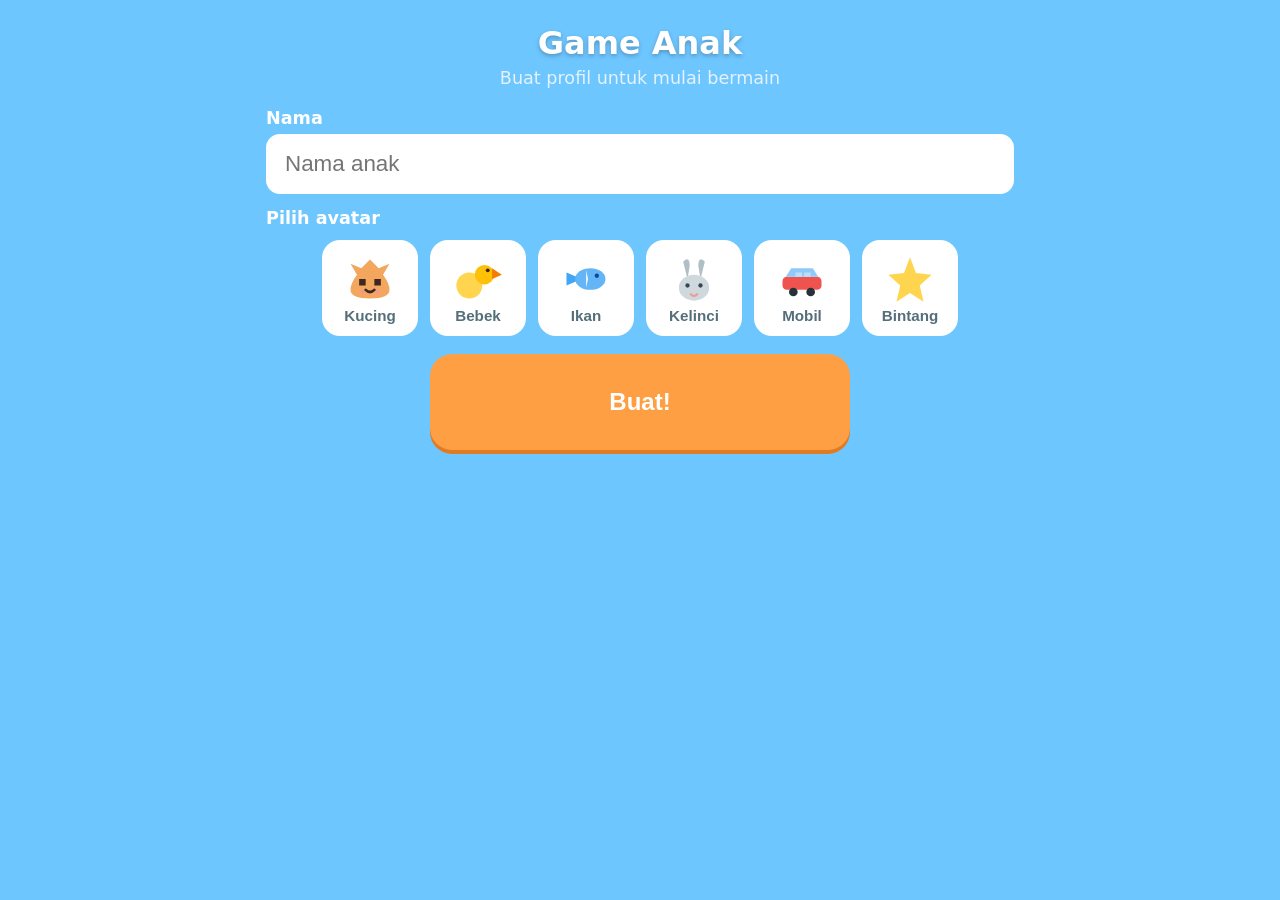
<file: index.html>
<!DOCTYPE html>
<html lang="id">
<head>
  <meta charset="UTF-8">
  <meta name="viewport" content="width=device-width, initial-scale=1">
  <title>Game Anak</title>
  <link rel="icon" href="data:,">
  <link rel="stylesheet" href="dashboard.css">
</head>
<body>

  <section id="setup-screen" class="screen">
    <h1 class="title">Game Anak</h1>
    <p class="subtitle">Buat profil untuk mulai bermain</p>
    <label class="field-label" for="name-input">Nama</label>
    <input id="name-input" type="text" placeholder="Nama anak" autocomplete="off">
    <p class="field-label">Pilih avatar</p>
    <div id="avatar-pick" class="avatar-pick"></div>
    <button id="btn-create" class="btn-big">Buat!</button>
    <button id="btn-cancel-setup" class="btn-link hidden">Kembali</button>
    <p id="setup-msg" class="setup-msg"></p>
  </section>

  <section id="main-screen" class="screen hidden">
    <header id="avatar-row" class="avatar-row"></header>
    <main id="game-grid" class="game-grid"></main>
  </section>

  <script src="shared/audio.js"></script>
  <script src="shared/avatars.js"></script>
  <script src="shared/profile.js"></script>
  <script src="shared/games-registry.js"></script>
  <script src="dashboard.js"></script>
</body>
</html>
</file>
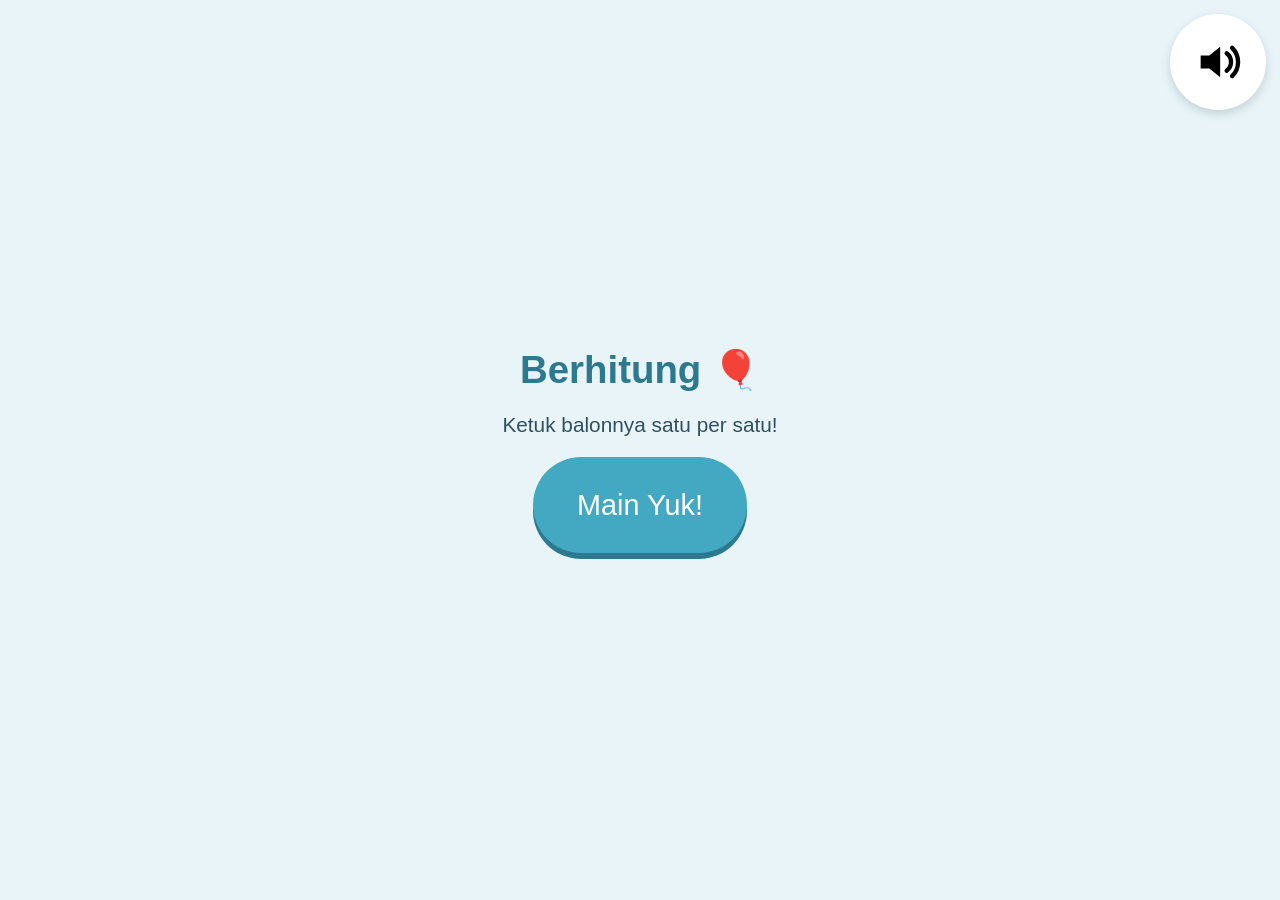
<file: games/berhitung/index.html>
<!-- index.html -->
<!DOCTYPE html>
<html lang="id">
<head>
  <meta charset="UTF-8">
  <meta name="viewport" content="width=device-width, initial-scale=1">
  <title>Berhitung 🎈</title>
  <link rel="icon" href="data:,">
  <link rel="stylesheet" href="style.css">
</head>
<body>

  <section id="menu" class="screen">
    <h1 class="title">Berhitung 🎈</h1>
    <p class="subtitle">Ketuk balonnya satu per satu!</p>
    <button id="btn-start" class="btn-big">Main Yuk!</button>
    <button id="btn-sound" class="btn-sound" aria-label="Suara"><svg viewBox="0 0 24 24" aria-hidden="true"><path d="M4 9v6h4l5 4V5L8 9H4z" fill="currentColor"/><path d="M16 8a5 5 0 0 1 0 8" stroke="currentColor" stroke-width="2" fill="none" stroke-linecap="round"/><path d="M18.5 5.5a9 9 0 0 1 0 13" stroke="currentColor" stroke-width="2" fill="none" stroke-linecap="round"/></svg></button>
  </section>

  <section id="round-screen" class="screen hidden">
    <header class="topbar">
      <span id="round-label" class="round-label">Ronde 1</span>
      <span id="counter-label" class="counter-label">0</span>
    </header>
    <main id="area" class="area"></main>
  </section>

  <div id="celebrate" class="overlay hidden">
    <div id="confetti" class="confetti"></div>
    <p id="celebrate-num" class="celebrate-num">3</p>
    <p id="celebrate-msg" class="celebrate-msg">tiga</p>
    <button id="btn-celebrate" class="btn-big">Lanjut!</button>
  </div>

  <section id="end-screen" class="screen hidden">
    <h2 id="end-title" class="end-title">Selesai!</h2>
    <div id="stars" class="stars"></div>
    <button id="btn-again" class="btn-big">Lainnya?</button>
  </section>

  <script src="../../shared/audio.js"></script>
  <script src="../../shared/profile.js"></script>
  <script src="counting.js"></script>
  <script src="game.js"></script>
</body>
</html>
</file>
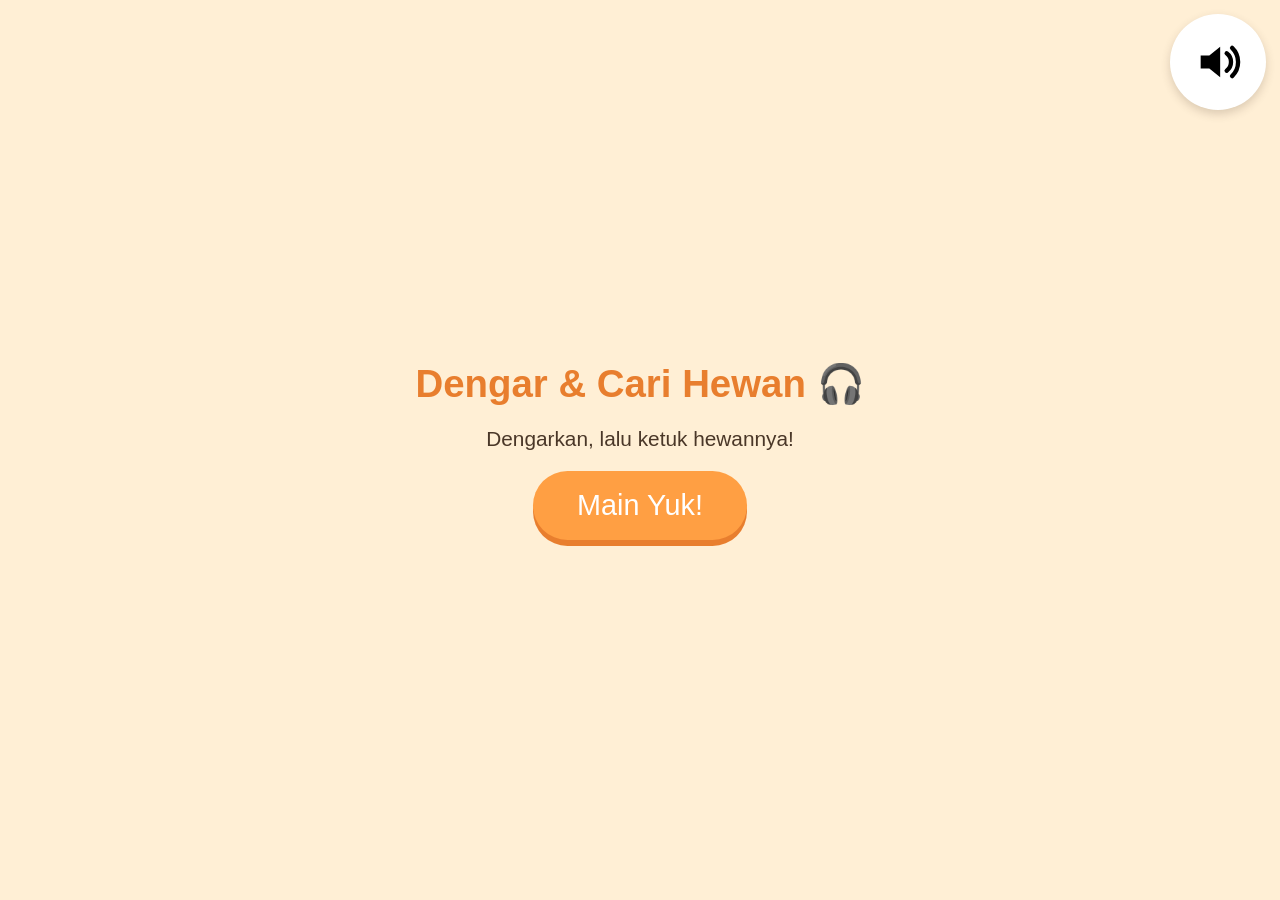
<file: games/dengar-cari-hewan/index.html>
<!DOCTYPE html>
<html lang="id">
<head>
  <meta charset="UTF-8">
  <meta name="viewport" content="width=device-width, initial-scale=1">
  <title>Dengar &amp; Cari Hewan 🎧</title>
  <link rel="icon" href="data:,">
  <link rel="stylesheet" href="style.css">
</head>
<body>
  <section id="menu" class="screen">
    <h1 class="title">Dengar &amp; Cari Hewan 🎧</h1>
    <p class="subtitle">Dengarkan, lalu ketuk hewannya!</p>
    <button id="btn-start" class="btn-big">Main Yuk!</button>
    <button id="btn-sound" class="btn-sound" aria-label="Suara">
      <svg viewBox="0 0 24 24" aria-hidden="true"><path d="M4 9v6h4l5 4V5L8 9H4z" fill="currentColor"/><path d="M16 8a5 5 0 0 1 0 8" stroke="currentColor" stroke-width="2" fill="none" stroke-linecap="round"/><path d="M18.5 5.5a9 9 0 0 1 0 13" stroke="currentColor" stroke-width="2" fill="none" stroke-linecap="round"/></svg>
    </button>
  </section>

  <section id="round-screen" class="screen hidden">
    <button id="btn-prompt" class="btn-prompt" aria-label="Ulangi suara">🔊</button>
    <main id="grid" class="grid"></main>
  </section>

  <div id="celebrate" class="overlay hidden">
    <div id="confetti" class="confetti"></div>
    <p id="celebrate-msg" class="celebrate-msg">Yeay! 🎉</p>
    <button id="btn-celebrate" class="btn-big">Lanjut!</button>
  </div>

  <section id="end-screen" class="screen hidden">
    <h2 id="end-title" class="end-title">Selesai!</h2>
    <div id="stars" class="stars"></div>
    <button id="btn-again" class="btn-big">Lainnya?</button>
  </section>

  <script src="../../shared/art.js"></script>
  <script src="dengar.js"></script>
  <script src="../../shared/audio.js"></script>
  <script src="../../shared/profile.js"></script>
  <script src="game.js"></script>
</body>
</html>
</file>
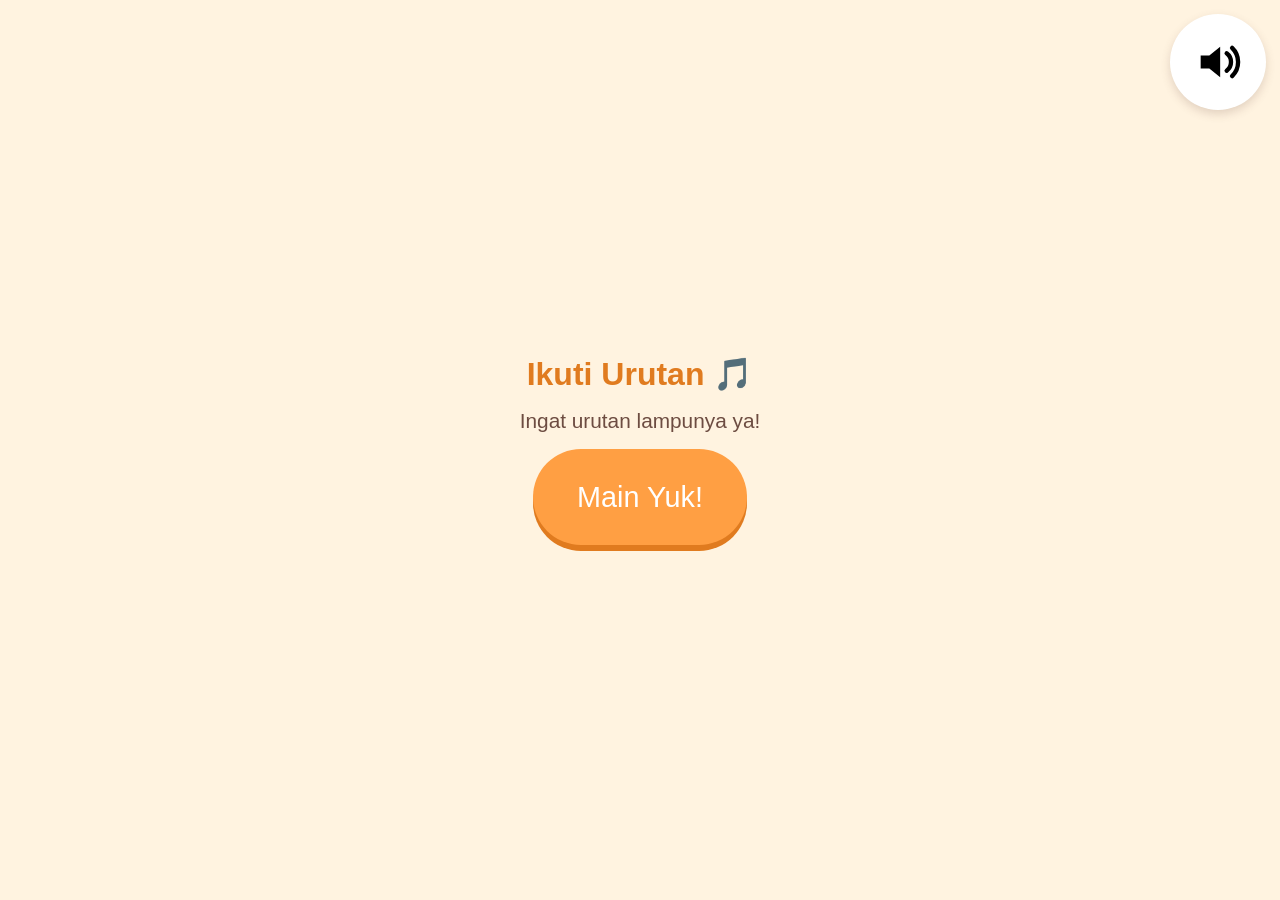
<file: games/ikuti-urutan/index.html>
<!-- index.html -->
<!DOCTYPE html>
<html lang="id">
<head>
  <meta charset="UTF-8">
  <meta name="viewport" content="width=device-width, initial-scale=1">
  <title>Ikuti Urutan 🎵</title>
  <link rel="icon" href="data:,">
  <link rel="stylesheet" href="style.css">
</head>
<body>

  <section id="menu" class="screen">
    <h1 class="title">Ikuti Urutan 🎵</h1>
    <p class="subtitle">Ingat urutan lampunya ya!</p>
    <button id="btn-start" class="btn-big">Main Yuk!</button>
    <button id="btn-sound" class="btn-sound" aria-label="Suara"><svg viewBox="0 0 24 24" aria-hidden="true"><path d="M4 9v6h4l5 4V5L8 9H4z" fill="currentColor"/><path d="M16 8a5 5 0 0 1 0 8" stroke="currentColor" stroke-width="2" fill="none" stroke-linecap="round"/><path d="M18.5 5.5a9 9 0 0 1 0 13" stroke="currentColor" stroke-width="2" fill="none" stroke-linecap="round"/></svg></button>
  </section>

  <section id="round-screen" class="screen hidden">
    <header class="topbar">
      <span id="round-label" class="round-label">Ronde 1</span>
      <span id="progress-label" class="progress-label">1/2</span>
    </header>
    <p id="status" class="status">Perhatikan lampu ya...</p>
    <main id="pads" class="pads" aria-label="Pad-pad warna"></main>
  </section>

  <div id="celebrate" class="overlay hidden">
    <div id="confetti" class="confetti"></div>
    <p id="celebrate-msg" class="celebrate-msg">Yeay! 🎉</p>
    <button id="btn-celebrate" class="btn-big">Lanjut!</button>
  </div>

  <section id="end-screen" class="screen hidden">
    <h2 id="end-title" class="end-title">Selesai!</h2>
    <div id="stars" class="stars"></div>
    <button id="btn-again" class="btn-big">Lainnya?</button>
  </section>

  <script src="../../shared/audio.js"></script>
  <script src="../../shared/profile.js"></script>
  <script src="simon.js"></script>
  <script src="game.js"></script>
</body>
</html>
</file>
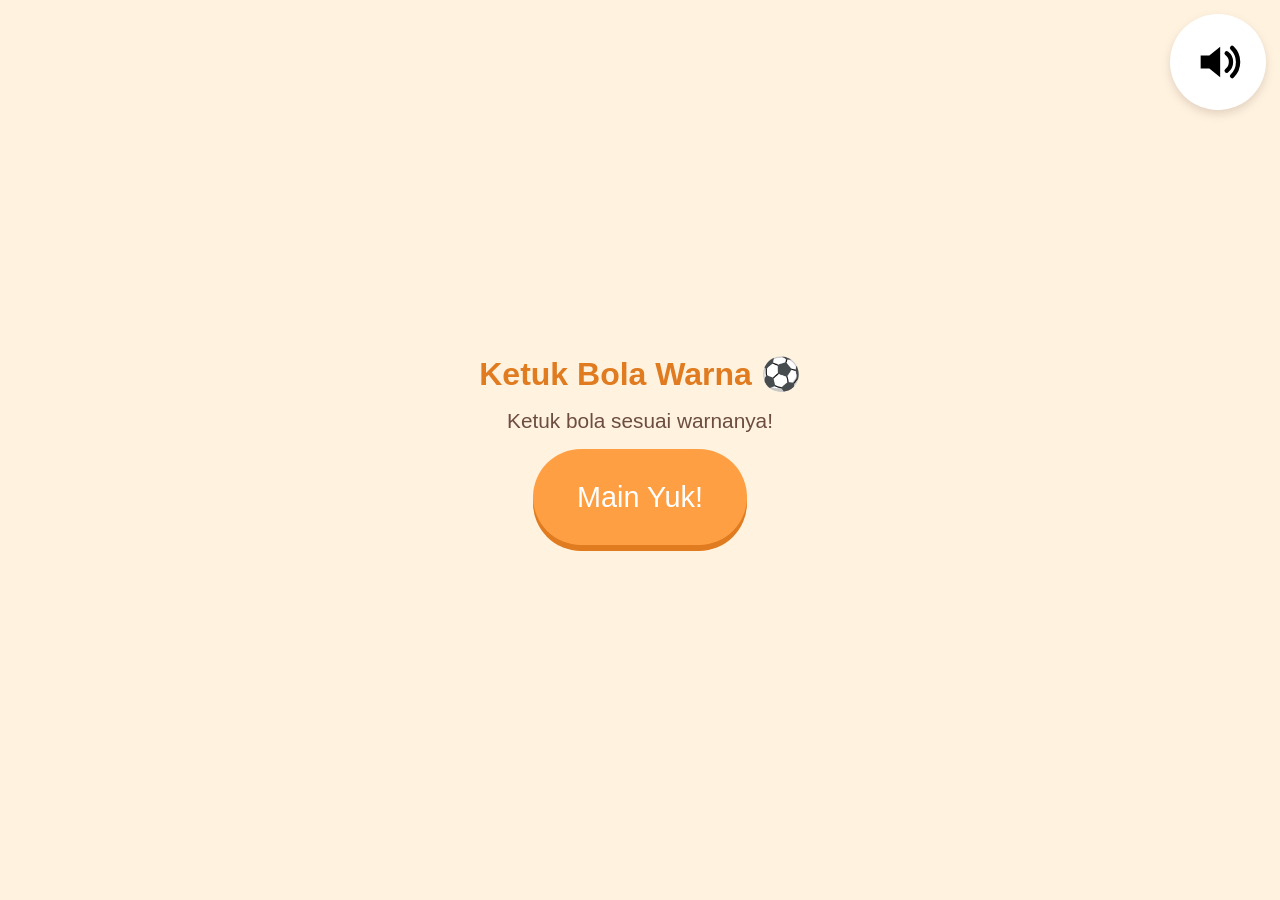
<file: games/ketuk-bola/index.html>
<!-- index.html -->
<!DOCTYPE html>
<html lang="id">
<head>
  <meta charset="UTF-8">
  <meta name="viewport" content="width=device-width, initial-scale=1">
  <title>Ketuk Bola Warna ⚽</title>
  <link rel="icon" href="data:,">
  <link rel="stylesheet" href="style.css">
</head>
<body>

  <section id="menu" class="screen">
    <h1 class="title">Ketuk Bola Warna ⚽</h1>
    <p class="subtitle">Ketuk bola sesuai warnanya!</p>
    <button id="btn-start" class="btn-big">Main Yuk!</button>
    <button id="btn-sound" class="btn-sound" aria-label="Suara"><svg viewBox="0 0 24 24" aria-hidden="true"><path d="M4 9v6h4l5 4V5L8 9H4z" fill="currentColor"/><path d="M16 8a5 5 0 0 1 0 8" stroke="currentColor" stroke-width="2" fill="none" stroke-linecap="round"/><path d="M18.5 5.5a9 9 0 0 1 0 13" stroke="currentColor" stroke-width="2" fill="none" stroke-linecap="round"/></svg></button>
  </section>

  <section id="round-screen" class="screen hidden">
    <header class="topbar">
      <span id="round-label" class="round-label">Ronde 1</span>
      <span id="progress-label" class="progress-label">1/4</span>
    </header>
    <p id="instruction" class="instruction">Ketuk bola <span id="inst-word"></span>!</p>
    <main id="board" class="board" aria-label="Bola-bola"></main>
  </section>

  <div id="celebrate" class="overlay hidden">
    <div id="confetti" class="confetti"></div>
    <p id="celebrate-msg" class="celebrate-msg">Yeay! 🎉</p>
    <button id="btn-celebrate" class="btn-big">Lanjut!</button>
  </div>

  <section id="end-screen" class="screen hidden">
    <h2 id="end-title" class="end-title">Selesai!</h2>
    <div id="stars" class="stars"></div>
    <button id="btn-again" class="btn-big">Lainnya?</button>
  </section>

  <script src="../../shared/audio.js"></script>
  <script src="../../shared/profile.js"></script>
  <script src="balls.js"></script>
  <script src="game.js"></script>
</body>
</html>
</file>
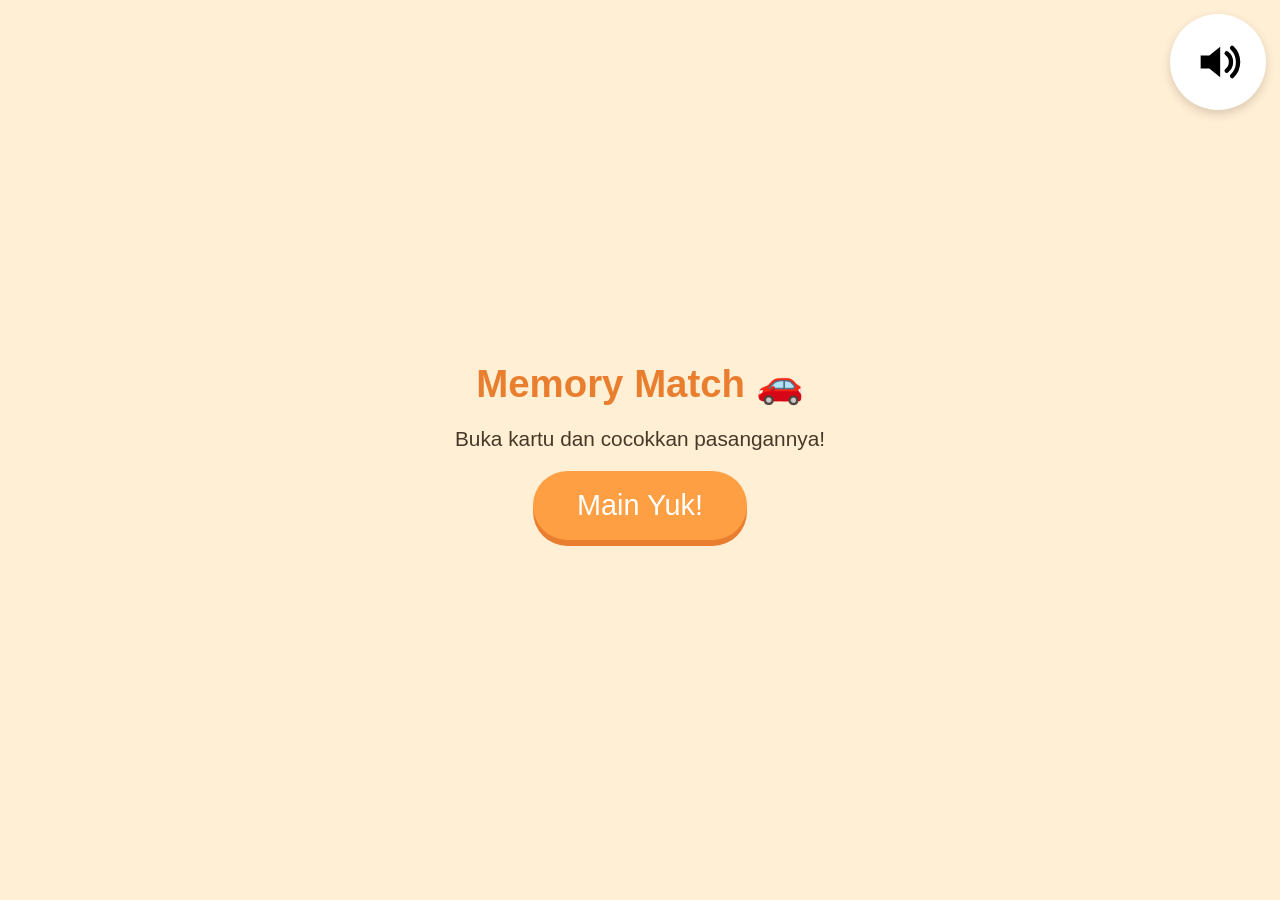
<file: games/memory-match/index.html>
<!-- index.html -->
<!DOCTYPE html>
<html lang="id">
<head>
  <meta charset="UTF-8">
  <meta name="viewport" content="width=device-width, initial-scale=1">
  <title>Memory Match 🚗</title>
  <link rel="icon" href="data:,">
  <link rel="stylesheet" href="style.css">
</head>
<body>

  <section id="menu" class="screen">
    <h1 class="title">Memory Match 🚗</h1>
    <p class="subtitle">Buka kartu dan cocokkan pasangannya!</p>
    <button id="btn-start" class="btn-big">Main Yuk!</button>
    <button id="btn-sound" class="btn-sound" aria-label="Suara"><svg viewBox="0 0 24 24" aria-hidden="true"><path d="M4 9v6h4l5 4V5L8 9H4z" fill="currentColor"/><path d="M16 8a5 5 0 0 1 0 8" stroke="currentColor" stroke-width="2" fill="none" stroke-linecap="round"/><path d="M18.5 5.5a9 9 0 0 1 0 13" stroke="currentColor" stroke-width="2" fill="none" stroke-linecap="round"/></svg></button>
  </section>

  <section id="round-screen" class="screen hidden">
    <header class="topbar">
      <span id="round-label" class="round-label">Ronde 1</span>
      <span id="pairs-label" class="pairs-label">0/2 pasang</span>
    </header>
    <main id="board" class="board cols2"></main>
  </section>

  <div id="celebrate" class="overlay hidden">
    <div id="confetti" class="confetti"></div>
    <p id="celebrate-msg" class="celebrate-msg">Yeay! 🎉</p>
    <button id="btn-celebrate" class="btn-big">Lanjut!</button>
  </div>

  <section id="end-screen" class="screen hidden">
    <h2 id="end-title" class="end-title">Selesai!</h2>
    <div id="stars" class="stars"></div>
    <button id="btn-again" class="btn-big">Lainnya?</button>
  </section>

  <script src="../../shared/art.js"></script>
  <script src="vehicles.js"></script>
  <script src="memory.js"></script>
  <script src="../../shared/audio.js"></script>
  <script src="../../shared/profile.js"></script>
  <script src="game.js"></script>
</body>
</html>
</file>
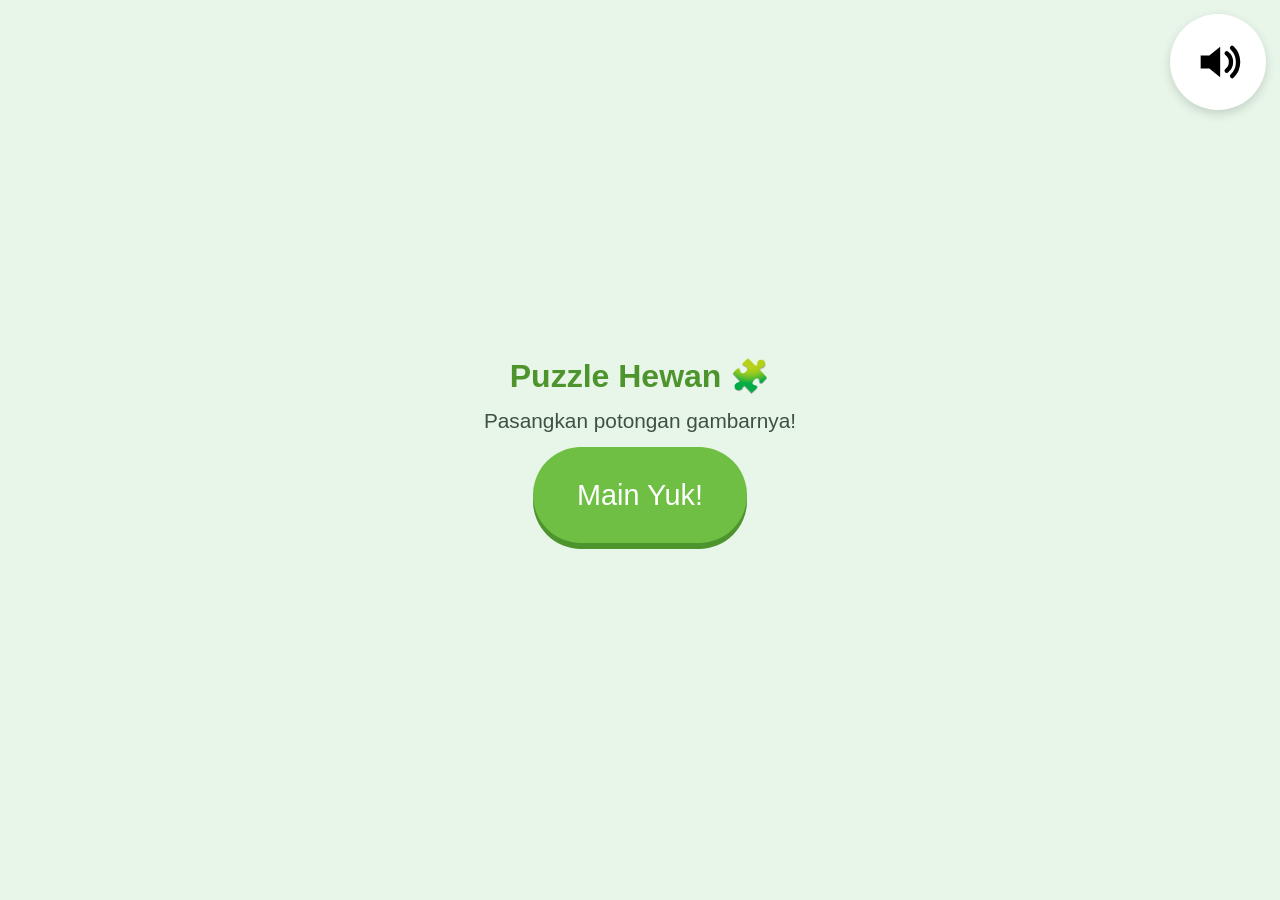
<file: games/puzzle-hewan/index.html>
<!-- index.html -->
<!DOCTYPE html>
<html lang="id">
<head>
  <meta charset="UTF-8">
  <meta name="viewport" content="width=device-width, initial-scale=1">
  <title>Puzzle Hewan 🧩</title>
  <link rel="icon" href="data:,">
  <link rel="stylesheet" href="style.css">
</head>
<body>

  <section id="menu" class="screen">
    <h1 class="title">Puzzle Hewan 🧩</h1>
    <p class="subtitle">Pasangkan potongan gambarnya!</p>
    <button id="btn-start" class="btn-big">Main Yuk!</button>
    <button id="btn-sound" class="btn-sound" aria-label="Suara"><svg viewBox="0 0 24 24" aria-hidden="true"><path d="M4 9v6h4l5 4V5L8 9H4z" fill="currentColor"/><path d="M16 8a5 5 0 0 1 0 8" stroke="currentColor" stroke-width="2" fill="none" stroke-linecap="round"/><path d="M18.5 5.5a9 9 0 0 1 0 13" stroke="currentColor" stroke-width="2" fill="none" stroke-linecap="round"/></svg></button>
  </section>

  <section id="round-screen" class="screen hidden">
    <header class="topbar">
      <span id="round-label" class="round-label">Ronde 1</span>
      <span id="progress-label" class="progress-label">1/4</span>
    </header>
    <div id="reference" class="reference" aria-hidden="true"></div>
    <main id="grid" class="grid" aria-label="Papan puzzle"></main>
    <div id="tray" class="tray">
      <p id="piece-label" class="piece-label">Potongan 1</p>
      <div id="piece-big" class="piece-big"></div>
    </div>
  </section>

  <div id="celebrate" class="overlay hidden">
    <div id="confetti" class="confetti"></div>
    <p id="celebrate-msg" class="celebrate-msg">Yeay! 🎉</p>
    <button id="btn-celebrate" class="btn-big">Lanjut!</button>
  </div>

  <section id="end-screen" class="screen hidden">
    <h2 id="end-title" class="end-title">Selesai!</h2>
    <div id="stars" class="stars"></div>
    <button id="btn-again" class="btn-big">Lainnya?</button>
  </section>

  <script src="../../shared/audio.js"></script>
  <script src="../../shared/profile.js"></script>
  <script src="../../shared/art.js"></script>
  <script src="puzzle.js"></script>
  <script src="game.js"></script>
</body>
</html>
</file>
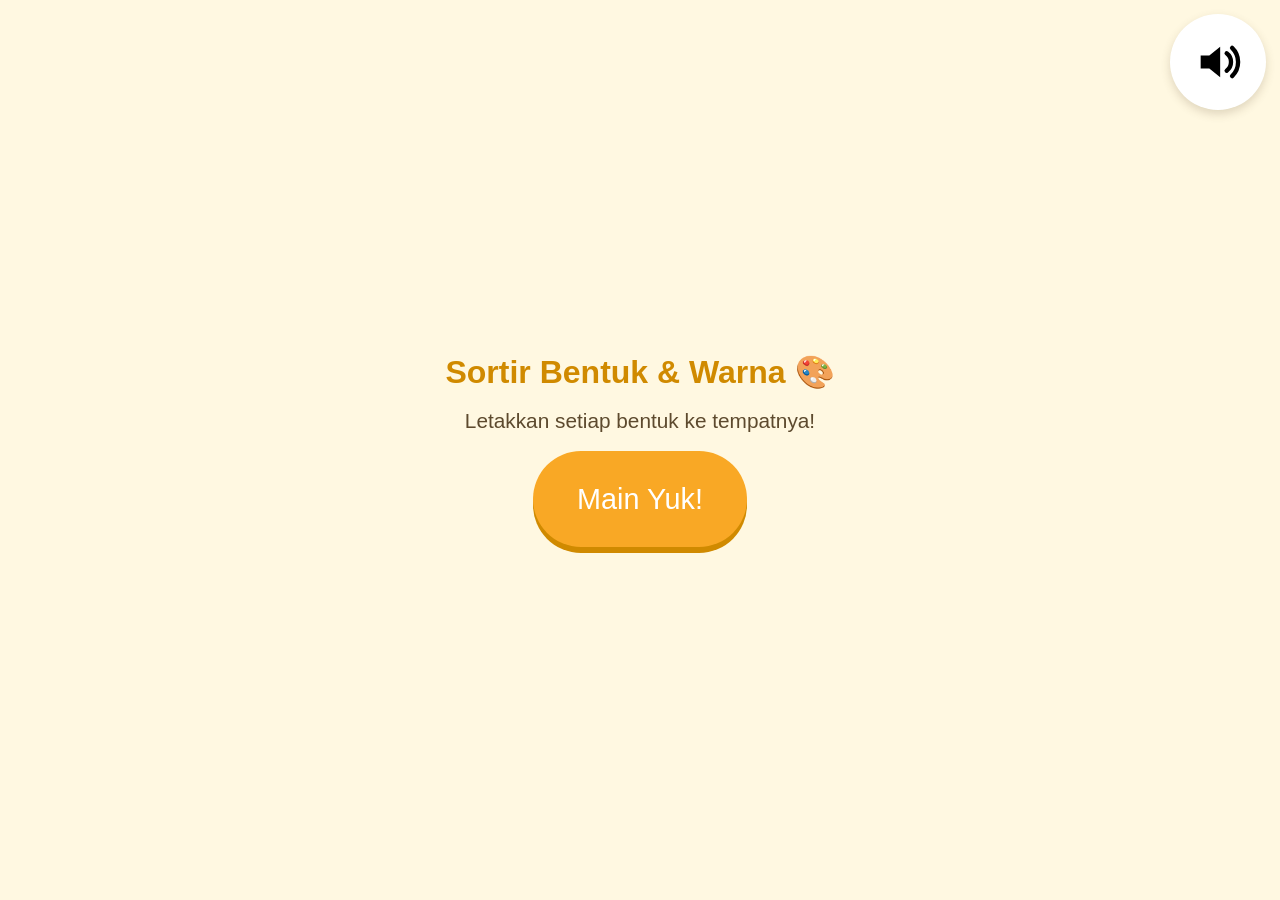
<file: games/sortir-bentuk-warna/index.html>
<!-- index.html -->
<!DOCTYPE html>
<html lang="id">
<head>
  <meta charset="UTF-8">
  <meta name="viewport" content="width=device-width, initial-scale=1">
  <title>Sortir Bentuk &amp; Warna 🎨</title>
  <link rel="icon" href="data:,">
  <link rel="stylesheet" href="style.css">
</head>
<body>

  <section id="menu" class="screen">
    <h1 class="title">Sortir Bentuk &amp; Warna 🎨</h1>
    <p class="subtitle">Letakkan setiap bentuk ke tempatnya!</p>
    <button id="btn-start" class="btn-big">Main Yuk!</button>
    <button id="btn-sound" class="btn-sound" aria-label="Suara"><svg viewBox="0 0 24 24" aria-hidden="true"><path d="M4 9v6h4l5 4V5L8 9H4z" fill="currentColor"/><path d="M16 8a5 5 0 0 1 0 8" stroke="currentColor" stroke-width="2" fill="none" stroke-linecap="round"/><path d="M18.5 5.5a9 9 0 0 1 0 13" stroke="currentColor" stroke-width="2" fill="none" stroke-linecap="round"/></svg></button>
  </section>

  <section id="round-screen" class="screen hidden">
    <header class="topbar">
      <span id="round-label" class="round-label">Ronde 1</span>
      <span id="progress-label" class="progress-label">1/4</span>
    </header>
    <main id="object" class="object"></main>
    <nav id="bins" class="bins" aria-label="Tempat sortir"></nav>
  </section>

  <div id="celebrate" class="overlay hidden">
    <div id="confetti" class="confetti"></div>
    <p id="celebrate-msg" class="celebrate-msg">Yeay! 🎉</p>
    <button id="btn-celebrate" class="btn-big">Lanjut!</button>
  </div>

  <section id="end-screen" class="screen hidden">
    <h2 id="end-title" class="end-title">Selesai!</h2>
    <div id="stars" class="stars"></div>
    <button id="btn-again" class="btn-big">Lainnya?</button>
  </section>

  <script src="../../shared/audio.js"></script>
  <script src="../../shared/profile.js"></script>
  <script src="sorting.js"></script>
  <script src="game.js"></script>
</body>
</html>
</file>
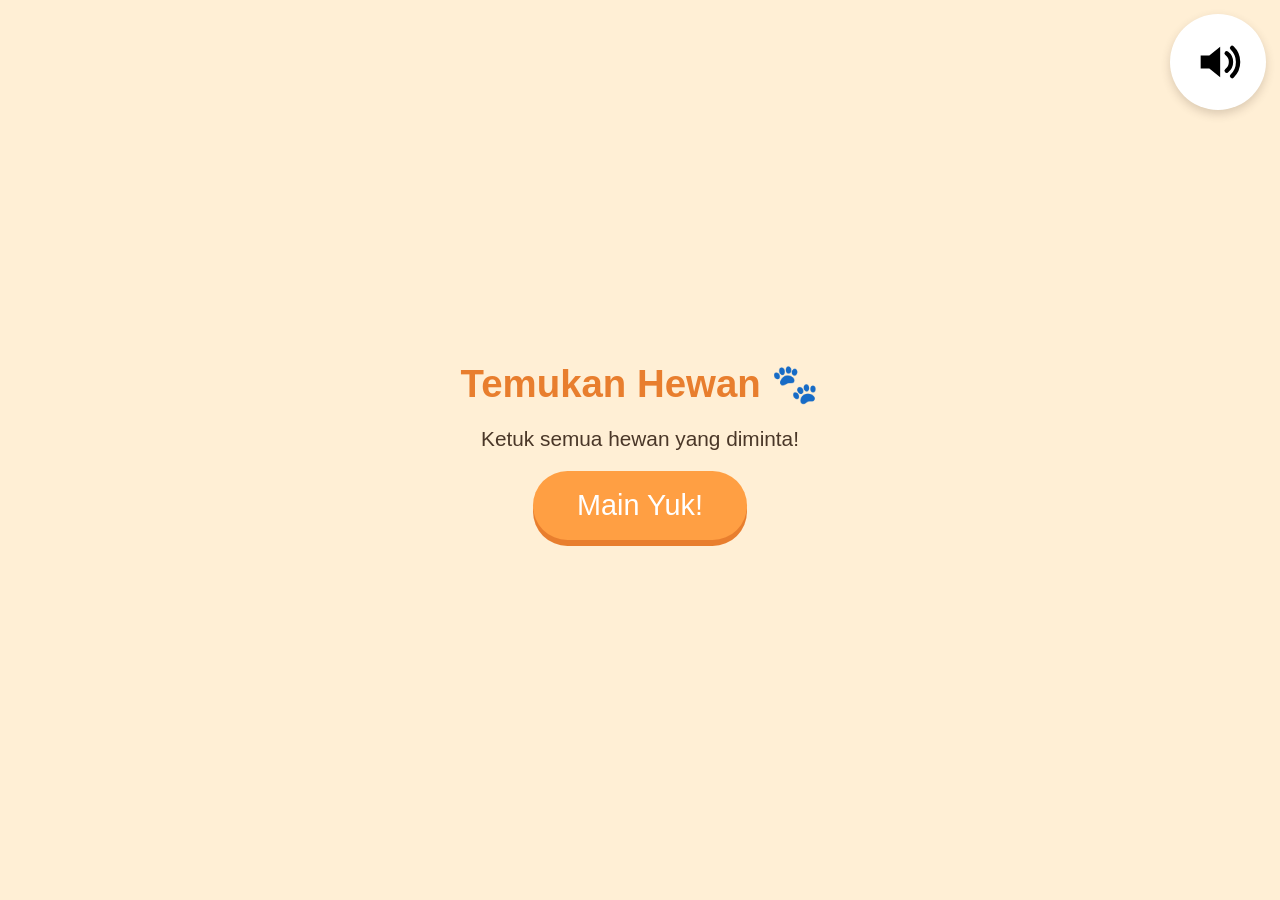
<file: games/temukan-hewan/index.html>
<!-- index.html -->
<!DOCTYPE html>
<html lang="id">
<head>
  <meta charset="UTF-8">
  <meta name="viewport" content="width=device-width, initial-scale=1">
  <title>Temukan Hewan 🐾</title>
  <link rel="icon" href="data:,">
  <link rel="stylesheet" href="style.css">
</head>
<body>

  <section id="menu" class="screen">
    <h1 class="title">Temukan Hewan 🐾</h1>
    <p class="subtitle">Ketuk semua hewan yang diminta!</p>
    <button id="btn-start" class="btn-big">Main Yuk!</button>
    <button id="btn-sound" class="btn-sound" aria-label="Suara"><svg viewBox="0 0 24 24" aria-hidden="true"><path d="M4 9v6h4l5 4V5L8 9H4z" fill="currentColor"/><path d="M16 8a5 5 0 0 1 0 8" stroke="currentColor" stroke-width="2" fill="none" stroke-linecap="round"/><path d="M18.5 5.5a9 9 0 0 1 0 13" stroke="currentColor" stroke-width="2" fill="none" stroke-linecap="round"/></svg></button>
  </section>

  <section id="round-screen" class="screen hidden">
    <header class="target-panel">
      <span id="target-svg" class="target-svg"></span>
      <span id="target-name" class="target-name"></span>
    </header>
    <main id="grid" class="grid"></main>
  </section>

  <div id="celebrate" class="overlay hidden">
    <div id="confetti" class="confetti"></div>
    <p id="celebrate-msg" class="celebrate-msg">Yeay! 🎉</p>
    <button id="btn-celebrate" class="btn-big">Lanjut!</button>
  </div>

  <section id="end-screen" class="screen hidden">
    <h2 id="end-title" class="end-title">Selesai!</h2>
    <div id="stars" class="stars"></div>
    <button id="btn-again" class="btn-big">Lainnya?</button>
  </section>

  <script src="../../shared/art.js"></script>
  <script src="animals.js"></script>
  <script src="rounds.js"></script>
  <script src="../../shared/audio.js"></script>
  <script src="../../shared/profile.js"></script>
  <script src="game.js"></script>
</body>
</html>
</file>
<file: dashboard.css>
* { box-sizing: border-box; margin: 0; padding: 0; }
body {
  font-family: system-ui, -apple-system, 'Segoe UI', sans-serif;
  background: #6EC6FF;
  min-height: 100vh;
  color: #263238;
}
.hidden { display: none !important; }
.screen { max-width: 780px; margin: 0 auto; padding: 24px 16px 40px; }
.title { font-size: 2rem; text-align: center; color: #FFF; text-shadow: 0 2px 4px rgba(0,0,0,.25); margin-bottom: 6px; }
.subtitle { text-align: center; color: #E3F2FD; font-size: 1.1rem; margin-bottom: 20px; }
.field-label { display: block; font-size: 1.1rem; color: #FFF; margin: 14px 0 6px; font-weight: 600; }
#name-input {
  width: 100%; font-size: 1.4rem; padding: 14px 16px; border-radius: 14px;
  border: 3px solid #FFF; background: #FFF; color: #263238;
}
.avatar-pick, .avatar-row { display: flex; flex-wrap: wrap; gap: 12px; justify-content: center; margin: 12px 0; }
.avatar-opt, .avatar-btn {
  width: 96px; height: 96px; border-radius: 18px; border: 4px solid transparent;
  background: #FFF; display: flex; flex-direction: column; align-items: center;
  justify-content: center; gap: 2px; cursor: pointer; padding: 6px;
}
.avatar-opt svg, .avatar-btn svg { width: 52px; height: 52px; }
.avatar-name { font-size: .95rem; font-weight: 600; color: #546E7A; }
.avatar-opt.selected { border-color: #FFC107; background: #FFF8E1; transform: scale(1.05); }
.avatar-btn.active { border-color: #FFC107; background: #FFF8E1; }
.btn-big {
  display: block; width: 100%; max-width: 420px; margin: 18px auto 0;
  font-size: 1.5rem; font-weight: 700; padding: 18px 24px; min-height: 96px;
  border: none; border-radius: 22px; background: #FF9F43; color: #FFF;
  cursor: pointer; box-shadow: 0 4px 0 #E07B22;
}
.btn-big:active { transform: translateY(2px); box-shadow: 0 2px 0 #E07B22; }
.setup-msg { text-align: center; color: #FFF; font-weight: 600; margin-top: 10px; min-height: 1.2em; }
.game-grid {
  display: grid; grid-template-columns: repeat(auto-fit, minmax(160px, 1fr));
  gap: 16px; margin-top: 20px;
}
.game-card {
  min-height: 140px; border-radius: 22px; border: none; background: #FFF;
  display: flex; flex-direction: column; align-items: center; justify-content: center;
  gap: 8px; padding: 16px; cursor: pointer; box-shadow: 0 4px 0 rgba(0,0,0,.15);
}
.game-card:active { transform: translateY(2px); }
.game-icon svg { width: 64px; height: 64px; }
.game-name { font-size: 1.15rem; font-weight: 700; color: #37474F; }
.game-stars { font-size: .95rem; color: #F9A825; font-weight: 600; }
.avatar-add { font-size: 2.2rem; color: #546E7A; background: rgba(255,255,255,.7); }
.btn-link {
  display: block; margin: 10px auto 0; background: none; border: none;
  color: #E3F2FD; font-size: 1.05rem; text-decoration: underline;
  cursor: pointer; padding: 12px 20px; min-height: 48px;
  /* aksi orang tua — target sentuh anak tetap ≥96px */
}
</file>
<file: games/berhitung/style.css>
/* style.css */
:root {
  --bg: #E8F4F8;
  --card: #FFFFFF;
  --ink: #31505F;
  --accent: #43A9C3;
  --accent-dark: #2C7A8F;
  --ok: #6FBF44;
}

* { box-sizing: border-box; margin: 0; padding: 0; }

html, body { height: 100%; }

body {
  font-family: "Comic Sans MS", "Segoe UI", sans-serif;
  background: var(--bg);
  color: var(--ink);
  user-select: none;
  -webkit-user-select: none;
  touch-action: manipulation;
}

.screen {
  min-height: 100vh;
  display: flex;
  flex-direction: column;
  align-items: center;
  justify-content: center;
  gap: 20px;
  padding: 20px;
}

.hidden { display: none !important; }

.title { font-size: 2.4rem; color: var(--accent-dark); text-align: center; }
.subtitle { font-size: 1.3rem; text-align: center; }

.btn-big {
  font-size: 1.8rem;
  font-family: inherit;
  padding: 18px 44px;
  border: none;
  border-radius: 60px;
  background: var(--accent);
  color: #fff;
  min-height: 96px;
  box-shadow: 0 6px 0 var(--accent-dark);
  cursor: pointer;
  transition: transform 0.08s ease, box-shadow 0.08s ease;
}
.btn-big:active {
  transform: translateY(5px);
  box-shadow: 0 1px 0 var(--accent-dark);
}

.btn-sound {
  position: fixed;
  top: 14px;
  right: 14px;
  width: 96px;
  height: 96px;
  border: none;
  border-radius: 50%;
  background: #fff;
  box-shadow: 0 4px 10px rgba(49, 80, 95, 0.2);
  cursor: pointer;
  display: flex;
  align-items: center;
  justify-content: center;
}
.btn-sound svg { width: 52px; height: 52px; }

/* Round screen */
.topbar {
  display: flex;
  justify-content: space-between;
  align-items: center;
  gap: 14px;
  background: #fff;
  border-radius: 24px;
  padding: 10px 22px;
  box-shadow: 0 4px 12px rgba(49, 80, 95, 0.15);
  width: 100%;
  max-width: 640px;
}
.round-label { font-size: 1.5rem; font-weight: bold; color: var(--accent-dark); }

.counter-label {
  font-size: 1.8rem;
  font-weight: bold;
  color: var(--accent-dark);
  background: var(--bg);
  border-radius: 50%;
  min-width: 56px;
  height: 56px;
  display: flex;
  align-items: center;
  justify-content: center;
}

/* Play area */
.area {
  position: relative;
  width: 100%;
  max-width: 640px;
  aspect-ratio: 1 / 1;
  max-height: 72vh;
}

.obj {
  position: absolute;
  width: var(--size);
  aspect-ratio: 1 / 1;
  border: none;
  background: none;
  padding: 0;
  cursor: pointer;
  transform: translate(-50%, -50%);
  transition: transform 0.15s ease, opacity 0.15s ease;
}
.obj svg { width: 100%; height: 100%; display: block; }
.obj:active { transform: translate(-50%, -50%) scale(0.9); }

.obj.done {
  opacity: 0.35;
  transform: translate(-50%, -50%) scale(0.78);
  cursor: default;
}

/* Celebrate overlay */
.overlay {
  position: fixed;
  inset: 0;
  background: rgba(232, 244, 248, 0.94);
  display: flex;
  flex-direction: column;
  align-items: center;
  justify-content: center;
  gap: 16px;
  z-index: 10;
  animation: pop 0.3s ease;
}
@keyframes pop {
  from { transform: scale(0.85); opacity: 0; }
  to { transform: scale(1); opacity: 1; }
}

.celebrate-num { font-size: 6rem; font-weight: bold; color: var(--accent-dark); margin: 0; }
.celebrate-msg { font-size: 2.2rem; color: var(--accent-dark); text-align: center; margin: 0; }

.confetti {
  position: absolute;
  inset: 0;
  overflow: hidden;
  pointer-events: none;
}
.confetti i {
  position: absolute;
  top: -20px;
  width: 12px;
  height: 12px;
  border-radius: 3px;
  animation: fall linear forwards;
}
@keyframes fall {
  to { transform: translateY(105vh) rotate(720deg); }
}

/* End screen */
.stars {
  display: flex;
  gap: 10px;
  font-size: 2.6rem;
  flex-wrap: wrap;
  justify-content: center;
}
.star { opacity: 0.22; filter: grayscale(1); }
.star.filled { opacity: 1; filter: none; }
.end-title { font-size: 2rem; color: var(--accent-dark); }
</file>
<file: games/dengar-cari-hewan/style.css>
/* style.css */
:root {
  --bg: #FFEFD5;
  --card: #FFFFFF;
  --ink: #4A3728;
  --accent: #FF9F43;
  --accent-dark: #E87E2E;
  --ok: #6FBF44;
  --soft: #FBE0C0;
}

* { box-sizing: border-box; margin: 0; padding: 0; }

html, body { height: 100%; }

body {
  font-family: "Comic Sans MS", "Segoe UI", sans-serif;
  background: var(--bg);
  color: var(--ink);
  user-select: none;
  -webkit-user-select: none;
  touch-action: manipulation;
}

.screen {
  min-height: 100vh;
  display: flex;
  flex-direction: column;
  align-items: center;
  justify-content: center;
  gap: 20px;
  padding: 20px;
}

.hidden { display: none !important; }

.title { font-size: 2.4rem; color: var(--accent-dark); text-align: center; }
.subtitle { font-size: 1.3rem; text-align: center; }

.btn-big {
  font-size: 1.8rem;
  font-family: inherit;
  padding: 18px 44px;
  border: none;
  border-radius: 60px;
  background: var(--accent);
  color: #fff;
  box-shadow: 0 6px 0 var(--accent-dark);
  cursor: pointer;
  transition: transform 0.08s ease, box-shadow 0.08s ease;
}
.btn-big:active {
  transform: translateY(5px);
  box-shadow: 0 1px 0 var(--accent-dark);
}

.btn-sound {
  position: fixed;
  top: 14px;
  right: 14px;
  width: 96px;
  height: 96px;
  border: none;
  border-radius: 50%;
  background: #fff;
  box-shadow: 0 4px 10px rgba(74, 55, 40, 0.2);
  cursor: pointer;
  display: flex;
  align-items: center;
  justify-content: center;
}
.btn-sound svg { width: 52px; height: 52px; }

.btn-prompt {
  font-size: 3.4rem;
  line-height: 1;
  width: 120px;
  height: 120px;
  border: none;
  border-radius: 50%;
  background: #fff;
  box-shadow: 0 6px 16px rgba(74, 55, 40, 0.25);
  cursor: pointer;
  transition: transform 0.1s ease;
}
.btn-prompt:active { transform: scale(0.92); }

.grid {
  display: grid;
  grid-template-columns: repeat(2, minmax(0, 1fr));
  gap: 16px;
  width: 100%;
  max-width: 560px;
  padding: 8px;
}

.card {
  border: none;
  font: inherit;
  color: inherit;
  background: var(--card);
  border-radius: 24px;
  padding: 14px;
  display: flex;
  align-items: center;
  justify-content: center;
  aspect-ratio: 1 / 1;
  cursor: pointer;
  box-shadow: 0 4px 10px rgba(74, 55, 40, 0.15);
  transition: transform 0.12s ease;
}
.card svg { width: 100%; height: 100%; }
.card:active { transform: scale(0.94); }
.card.correct {
  box-shadow: 0 0 0 6px var(--ok) inset;
  background: #F3FBE8;
  transform: scale(1.05);
}
.card.shake { animation: shake 0.35s ease; }
@keyframes shake {
  0%, 100% { transform: translateX(0); }
  25% { transform: translateX(-6px); }
  50% { transform: translateX(6px); }
  75% { transform: translateX(-4px); }
}

.overlay {
  position: fixed;
  inset: 0;
  background: rgba(255, 239, 213, 0.94);
  display: flex;
  flex-direction: column;
  align-items: center;
  justify-content: center;
  gap: 24px;
  z-index: 10;
  animation: pop 0.3s ease;
}
@keyframes pop {
  from { transform: scale(0.85); opacity: 0; }
  to { transform: scale(1); opacity: 1; }
}

.celebrate-msg { font-size: 2.2rem; color: var(--accent-dark); text-align: center; }

.confetti {
  position: absolute;
  inset: 0;
  overflow: hidden;
  pointer-events: none;
}
.confetti i {
  position: absolute;
  top: -20px;
  width: 12px;
  height: 12px;
  border-radius: 3px;
  animation: fall linear forwards;
}
@keyframes fall {
  to { transform: translateY(105vh) rotate(720deg); }
}

.stars {
  display: flex;
  gap: 10px;
  font-size: 2.6rem;
  flex-wrap: wrap;
  justify-content: center;
}
.star { opacity: 0.22; filter: grayscale(1); }
.star.filled { opacity: 1; filter: none; }
.end-title { font-size: 2rem; color: var(--accent-dark); }
</file>
<file: games/ikuti-urutan/style.css>
/* style.css */
:root {
  --bg: #FFF3E0;
  --card: #FFFFFF;
  --ink: #6D4C41;
  --accent: #FF9F43;
  --accent-dark: #E07B1F;
  --ok: #6FBF44;
}

* { box-sizing: border-box; margin: 0; padding: 0; }

html, body { height: 100%; }

body {
  font-family: "Comic Sans MS", "Segoe UI", sans-serif;
  background: var(--bg);
  color: var(--ink);
  user-select: none;
  -webkit-user-select: none;
  touch-action: manipulation;
}

.screen {
  min-height: 100vh;
  display: flex;
  flex-direction: column;
  align-items: center;
  justify-content: center;
  gap: 16px;
  padding: 20px;
}

.hidden { display: none !important; }

.title { font-size: 2rem; color: var(--accent-dark); text-align: center; }
.subtitle { font-size: 1.3rem; text-align: center; }

.btn-big {
  font-size: 1.8rem;
  font-family: inherit;
  padding: 18px 44px;
  border: none;
  border-radius: 60px;
  background: var(--accent);
  color: #fff;
  min-height: 96px;
  box-shadow: 0 6px 0 var(--accent-dark);
  cursor: pointer;
  transition: transform 0.08s ease, box-shadow 0.08s ease;
}
.btn-big:active {
  transform: translateY(5px);
  box-shadow: 0 1px 0 var(--accent-dark);
}

.btn-sound {
  position: fixed;
  top: 14px;
  right: 14px;
  width: 96px;
  height: 96px;
  border: none;
  border-radius: 50%;
  background: #fff;
  box-shadow: 0 4px 10px rgba(109, 76, 65, 0.2);
  cursor: pointer;
  display: flex;
  align-items: center;
  justify-content: center;
}
.btn-sound svg { width: 52px; height: 52px; }

/* Round screen */
.topbar {
  display: flex;
  justify-content: space-between;
  align-items: center;
  gap: 14px;
  background: #fff;
  border-radius: 24px;
  padding: 10px 22px;
  box-shadow: 0 4px 12px rgba(109, 76, 65, 0.15);
  width: 100%;
  max-width: 640px;
}
.round-label { font-size: 1.5rem; font-weight: bold; color: var(--accent-dark); }
.progress-label { font-size: 1.4rem; font-weight: bold; color: var(--ink); }

/* Status line */
.status {
  font-size: 1.6rem;
  font-weight: bold;
  background: #fff;
  border-radius: 24px;
  padding: 12px 28px;
  box-shadow: 0 4px 12px rgba(109, 76, 65, 0.15);
  text-align: center;
  min-height: 3.4rem;
  display: flex;
  align-items: center;
  animation: pop 0.25s ease;
}

/* Pads */
.pads {
  display: flex;
  flex-wrap: wrap;
  justify-content: center;
  align-items: center;
  gap: 16px;
  width: 100%;
  max-width: 640px;
  padding: 8px;
}
.pad {
  width: 140px;
  height: 140px;
  min-width: 140px;
  border: none;
  background: transparent;
  cursor: pointer;
  padding: 0;
  border-radius: 18px;
  transition: transform 0.12s ease, filter 0.12s ease;
}
.pad svg { width: 100%; height: 100%; display: block; }
.pad:active { transform: translateY(4px); }
.pad.lit {
  filter: brightness(1.3);
  transform: scale(1.04);
  box-shadow: 0 0 24px rgba(255, 255, 255, 0.8), 0 6px 0 rgba(0, 0, 0, 0.25);
}
.pad.shake { animation: shake 0.45s ease; }
.pad.dim { opacity: 0.6; }

@keyframes pop {
  from { transform: scale(0.7); opacity: 0; }
  to { transform: scale(1); opacity: 1; }
}
@keyframes shake {
  0%, 100% { transform: translateX(0); }
  25% { transform: translateX(-8px); }
  50% { transform: translateX(8px); }
  75% { transform: translateX(-5px); }
}

/* Celebrate overlay */
.overlay {
  position: fixed;
  inset: 0;
  background: rgba(255, 243, 224, 0.94);
  display: flex;
  flex-direction: column;
  align-items: center;
  justify-content: center;
  gap: 24px;
  z-index: 10;
  animation: pop 0.3s ease;
}
.celebrate-msg { font-size: 2.2rem; color: var(--accent-dark); text-align: center; }
.confetti {
  position: absolute;
  inset: 0;
  overflow: hidden;
  pointer-events: none;
}
.confetti i {
  position: absolute;
  top: -20px;
  width: 12px;
  height: 12px;
  border-radius: 3px;
  animation: fall linear forwards;
}
@keyframes fall {
  to { transform: translateY(105vh) rotate(720deg); }
}

/* End screen */
.stars {
  display: flex;
  gap: 10px;
  font-size: 2.6rem;
  flex-wrap: wrap;
  justify-content: center;
}
.star { opacity: 0.22; filter: grayscale(1); }
.star.filled { opacity: 1; filter: none; }
.end-title { font-size: 2rem; color: var(--accent-dark); }
</file>
<file: games/ketuk-bola/style.css>
/* style.css */
:root {
  --bg: #FFF3E0;
  --card: #FFFFFF;
  --ink: #6D4C41;
  --accent: #FF9F43;
  --accent-dark: #E07B1F;
  --ok: #6FBF44;
}

* { box-sizing: border-box; margin: 0; padding: 0; }

html, body { height: 100%; }

body {
  font-family: "Comic Sans MS", "Segoe UI", sans-serif;
  background: var(--bg);
  color: var(--ink);
  user-select: none;
  -webkit-user-select: none;
  touch-action: manipulation;
}

.screen {
  min-height: 100vh;
  display: flex;
  flex-direction: column;
  align-items: center;
  justify-content: center;
  gap: 16px;
  padding: 20px;
}

.hidden { display: none !important; }

.title { font-size: 2rem; color: var(--accent-dark); text-align: center; }
.subtitle { font-size: 1.3rem; text-align: center; }

.btn-big {
  font-size: 1.8rem;
  font-family: inherit;
  padding: 18px 44px;
  border: none;
  border-radius: 60px;
  background: var(--accent);
  color: #fff;
  min-height: 96px;
  box-shadow: 0 6px 0 var(--accent-dark);
  cursor: pointer;
  transition: transform 0.08s ease, box-shadow 0.08s ease;
}
.btn-big:active {
  transform: translateY(5px);
  box-shadow: 0 1px 0 var(--accent-dark);
}

.btn-sound {
  position: fixed;
  top: 14px;
  right: 14px;
  width: 96px;
  height: 96px;
  border: none;
  border-radius: 50%;
  background: #fff;
  box-shadow: 0 4px 10px rgba(109, 76, 65, 0.2);
  cursor: pointer;
  display: flex;
  align-items: center;
  justify-content: center;
}
.btn-sound svg { width: 52px; height: 52px; }

/* Round screen */
.topbar {
  display: flex;
  justify-content: space-between;
  align-items: center;
  gap: 14px;
  background: #fff;
  border-radius: 24px;
  padding: 10px 22px;
  box-shadow: 0 4px 12px rgba(109, 76, 65, 0.15);
  width: 100%;
  max-width: 640px;
}
.round-label { font-size: 1.5rem; font-weight: bold; color: var(--accent-dark); }
.progress-label { font-size: 1.4rem; font-weight: bold; color: var(--ink); }

/* Instruction banner */
.instruction {
  font-size: 1.9rem;
  font-weight: bold;
  background: #fff;
  border-radius: 24px;
  padding: 12px 28px;
  box-shadow: 0 4px 12px rgba(109, 76, 65, 0.15);
  text-align: center;
  animation: pop 0.25s ease;
}
#inst-word { text-transform: capitalize; }

/* Board */
.board {
  display: flex;
  flex-wrap: wrap;
  justify-content: center;
  align-items: center;
  gap: 12px;
  width: 100%;
  max-width: 640px;
  padding: 8px;
}
.ball {
  width: 96px;
  height: 96px;
  min-width: 96px;
  border: none;
  background: transparent;
  cursor: pointer;
  padding: 0;
  transition: transform 0.22s ease, opacity 0.22s ease;
}
.ball svg { width: 100%; height: 100%; display: block; }
.ball:active { transform: scale(0.92); }
.ball.popped {
  transform: scale(0.05);
  opacity: 0;
  pointer-events: none;
}
.ball.shake { animation: shake 0.45s ease; }

@keyframes pop {
  from { transform: scale(0.7); opacity: 0; }
  to { transform: scale(1); opacity: 1; }
}
@keyframes shake {
  0%, 100% { transform: translateX(0); }
  25% { transform: translateX(-8px); }
  50% { transform: translateX(8px); }
  75% { transform: translateX(-5px); }
}

/* Celebrate overlay */
.overlay {
  position: fixed;
  inset: 0;
  background: rgba(255, 243, 224, 0.94);
  display: flex;
  flex-direction: column;
  align-items: center;
  justify-content: center;
  gap: 24px;
  z-index: 10;
  animation: pop 0.3s ease;
}
.celebrate-msg { font-size: 2.2rem; color: var(--accent-dark); text-align: center; }
.confetti {
  position: absolute;
  inset: 0;
  overflow: hidden;
  pointer-events: none;
}
.confetti i {
  position: absolute;
  top: -20px;
  width: 12px;
  height: 12px;
  border-radius: 3px;
  animation: fall linear forwards;
}
@keyframes fall {
  to { transform: translateY(105vh) rotate(720deg); }
}

/* End screen */
.stars {
  display: flex;
  gap: 10px;
  font-size: 2.6rem;
  flex-wrap: wrap;
  justify-content: center;
}
.star { opacity: 0.22; filter: grayscale(1); }
.star.filled { opacity: 1; filter: none; }
.end-title { font-size: 2rem; color: var(--accent-dark); }
</file>
<file: games/memory-match/style.css>
/* style.css */
:root {
  --bg: #FFEFD5;
  --card: #FFFFFF;
  --ink: #4A3728;
  --accent: #FF9F43;
  --accent-dark: #E87E2E;
  --ok: #6FBF44;
}

* { box-sizing: border-box; margin: 0; padding: 0; }

html, body { height: 100%; }

body {
  font-family: "Comic Sans MS", "Segoe UI", sans-serif;
  background: var(--bg);
  color: var(--ink);
  user-select: none;
  -webkit-user-select: none;
  touch-action: manipulation;
}

.screen {
  min-height: 100vh;
  display: flex;
  flex-direction: column;
  align-items: center;
  justify-content: center;
  gap: 20px;
  padding: 20px;
}

.hidden { display: none !important; }

.title { font-size: 2.4rem; color: var(--accent-dark); text-align: center; }
.subtitle { font-size: 1.3rem; text-align: center; }

.btn-big {
  font-size: 1.8rem;
  font-family: inherit;
  padding: 18px 44px;
  border: none;
  border-radius: 60px;
  background: var(--accent);
  color: #fff;
  box-shadow: 0 6px 0 var(--accent-dark);
  cursor: pointer;
  transition: transform 0.08s ease, box-shadow 0.08s ease;
}
.btn-big:active {
  transform: translateY(5px);
  box-shadow: 0 1px 0 var(--accent-dark);
}

.btn-sound {
  position: fixed;
  top: 14px;
  right: 14px;
  width: 96px;
  height: 96px;
  border: none;
  border-radius: 50%;
  background: #fff;
  box-shadow: 0 4px 10px rgba(74, 55, 40, 0.2);
  cursor: pointer;
  display: flex;
  align-items: center;
  justify-content: center;
}
.btn-sound svg { width: 52px; height: 52px; }

/* Round screen */
.topbar {
  display: flex;
  justify-content: space-between;
  align-items: center;
  gap: 14px;
  background: #fff;
  border-radius: 24px;
  padding: 10px 22px;
  box-shadow: 0 4px 12px rgba(74, 55, 40, 0.15);
  width: 100%;
  max-width: 640px;
}
.round-label, .pairs-label { font-size: 1.5rem; font-weight: bold; color: var(--accent-dark); }

.board {
  display: grid;
  gap: 12px;
  width: 100%;
  max-width: 640px;
  padding: 8px;
}
.board.cols2 { grid-template-columns: repeat(2, minmax(96px, 1fr)); }
.board.cols3 { grid-template-columns: repeat(3, minmax(96px, 1fr)); }
.board.cols4 { grid-template-columns: repeat(4, minmax(96px, 1fr)); }
.board.cols5 { grid-template-columns: repeat(5, minmax(96px, 1fr)); }

.card {
  background: var(--card);
  border: none;
  border-radius: 20px;
  padding: 8px;
  display: flex;
  align-items: center;
  justify-content: center;
  aspect-ratio: 1 / 1;
  min-height: 96px;
  cursor: pointer;
  box-shadow: 0 4px 10px rgba(74, 55, 40, 0.15);
  transition: transform 0.1s ease;
}
.card svg { width: 100%; height: 100%; }
.card:active { transform: scale(0.94); }

.card.open { background: #FFF8E1; }

.card.done {
  box-shadow: 0 0 0 4px var(--ok) inset;
  background: #F3FBE8;
  opacity: 0.85;
}

/* Celebrate overlay */
.overlay {
  position: fixed;
  inset: 0;
  background: rgba(255, 239, 213, 0.94);
  display: flex;
  flex-direction: column;
  align-items: center;
  justify-content: center;
  gap: 24px;
  z-index: 10;
  animation: pop 0.3s ease;
}
@keyframes pop {
  from { transform: scale(0.85); opacity: 0; }
  to { transform: scale(1); opacity: 1; }
}

.celebrate-msg { font-size: 2.2rem; color: var(--accent-dark); text-align: center; }

.confetti {
  position: absolute;
  inset: 0;
  overflow: hidden;
  pointer-events: none;
}
.confetti i {
  position: absolute;
  top: -20px;
  width: 12px;
  height: 12px;
  border-radius: 3px;
  animation: fall linear forwards;
}
@keyframes fall {
  to { transform: translateY(105vh) rotate(720deg); }
}

/* End screen */
.stars {
  display: flex;
  gap: 10px;
  font-size: 2.6rem;
  flex-wrap: wrap;
  justify-content: center;
}
.star { opacity: 0.22; filter: grayscale(1); }
.star.filled { opacity: 1; filter: none; }
.end-title { font-size: 2rem; color: var(--accent-dark); }
</file>
<file: games/puzzle-hewan/style.css>
/* style.css */
:root {
  --bg: #E8F5E9;
  --card: #FFFFFF;
  --ink: #3E5240;
  --accent: #6FBF44;
  --accent-dark: #4E942C;
  --ok: #5AA9E6;
}

* { box-sizing: border-box; margin: 0; padding: 0; }

html, body { height: 100%; }

body {
  font-family: "Comic Sans MS", "Segoe UI", sans-serif;
  background: var(--bg);
  color: var(--ink);
  user-select: none;
  -webkit-user-select: none;
  touch-action: manipulation;
}

.screen {
  min-height: 100vh;
  display: flex;
  flex-direction: column;
  align-items: center;
  justify-content: center;
  gap: 14px;
  padding: 20px;
}

.hidden { display: none !important; }

.title { font-size: 2rem; color: var(--accent-dark); text-align: center; }
.subtitle { font-size: 1.3rem; text-align: center; }

.btn-big {
  font-size: 1.8rem;
  font-family: inherit;
  padding: 18px 44px;
  border: none;
  border-radius: 60px;
  background: var(--accent);
  color: #fff;
  min-height: 96px;
  box-shadow: 0 6px 0 var(--accent-dark);
  cursor: pointer;
  transition: transform 0.08s ease, box-shadow 0.08s ease;
}
.btn-big:active {
  transform: translateY(5px);
  box-shadow: 0 1px 0 var(--accent-dark);
}

.btn-sound {
  position: fixed;
  top: 14px;
  right: 14px;
  width: 96px;
  height: 96px;
  border: none;
  border-radius: 50%;
  background: #fff;
  box-shadow: 0 4px 10px rgba(62, 82, 64, 0.2);
  cursor: pointer;
  display: flex;
  align-items: center;
  justify-content: center;
}
.btn-sound svg { width: 52px; height: 52px; }

/* Round screen */
.topbar {
  display: flex;
  justify-content: space-between;
  align-items: center;
  gap: 14px;
  background: #fff;
  border-radius: 24px;
  padding: 10px 22px;
  box-shadow: 0 4px 12px rgba(62, 82, 64, 0.15);
  width: 100%;
  max-width: 640px;
}
.round-label { font-size: 1.5rem; font-weight: bold; color: var(--accent-dark); }
.progress-label { font-size: 1.4rem; font-weight: bold; color: var(--ink); }

/* Reference image */
.reference {
  width: 120px;
  height: 120px;
  border-radius: 18px;
  background: #fff;
  box-shadow: 0 4px 10px rgba(62, 82, 64, 0.15);
  overflow: hidden;
}
.reference svg { width: 100%; height: 100%; display: block; }

/* Grid slots */
.grid {
  display: grid;
  gap: 8px;
  width: min(88vw, 430px);
}
.slot {
  position: relative;
  aspect-ratio: 1 / 1;
  min-width: 0;
  border: none;
  border-radius: 18px;
  background: #fff;
  box-shadow: 0 3px 8px rgba(62, 82, 64, 0.15);
  cursor: pointer;
  display: flex;
  align-items: center;
  justify-content: center;
  overflow: hidden;
  transition: transform 0.12s ease;
}
.slot svg { width: 100%; height: 100%; display: block; opacity: 0.14; }
.slot:active { transform: scale(0.94); }
.slot .slot-num {
  position: absolute;
  right: 6px;
  bottom: 4px;
  font-size: 1.2rem;
  font-weight: bold;
  color: rgba(62, 82, 64, 0.55);
}
.slot.filled { pointer-events: none; box-shadow: 0 4px 10px rgba(62, 82, 64, 0.2); animation: snap 0.25s ease; }
.slot.filled svg { opacity: 1; }
.slot.filled .slot-num { display: none; }
.slot.shake { animation: shake 0.45s ease; }
@keyframes shake {
  0%, 100% { transform: translateX(0); }
  25% { transform: translateX(-8px); }
  50% { transform: translateX(8px); }
  75% { transform: translateX(-5px); }
}
@keyframes snap {
  from { transform: scale(0.7); }
  to { transform: scale(1); }
}

/* Tray */
.tray {
  display: flex;
  flex-direction: column;
  align-items: center;
  gap: 6px;
  background: #fff;
  border-radius: 24px;
  padding: 10px 18px;
  box-shadow: 0 4px 12px rgba(62, 82, 64, 0.15);
}
.piece-label { font-size: 1.3rem; font-weight: bold; color: var(--accent-dark); }
.piece-big {
  width: min(34vw, 150px);
  animation: pop 0.25s ease;
}
.piece-big svg { width: 100%; height: 100%; display: block; }
@keyframes pop {
  from { transform: scale(0.7); opacity: 0; }
  to { transform: scale(1); opacity: 1; }
}

/* Celebrate overlay */
.overlay {
  position: fixed;
  inset: 0;
  background: rgba(232, 245, 233, 0.94);
  display: flex;
  flex-direction: column;
  align-items: center;
  justify-content: center;
  gap: 24px;
  z-index: 10;
  animation: pop 0.3s ease;
}
.celebrate-msg { font-size: 2.2rem; color: var(--accent-dark); text-align: center; }
.confetti {
  position: absolute;
  inset: 0;
  overflow: hidden;
  pointer-events: none;
}
.confetti i {
  position: absolute;
  top: -20px;
  width: 12px;
  height: 12px;
  border-radius: 3px;
  animation: fall linear forwards;
}
@keyframes fall {
  to { transform: translateY(105vh) rotate(720deg); }
}

/* End screen */
.stars {
  display: flex;
  gap: 10px;
  font-size: 2.6rem;
  flex-wrap: wrap;
  justify-content: center;
}
.star { opacity: 0.22; filter: grayscale(1); }
.star.filled { opacity: 1; filter: none; }
.end-title { font-size: 2rem; color: var(--accent-dark); }
</file>
<file: games/sortir-bentuk-warna/style.css>
/* style.css */
:root {
  --bg: #FFF8E1;
  --card: #FFFFFF;
  --ink: #5D4A2E;
  --accent: #F9A825;
  --accent-dark: #D08A00;
  --ok: #6FBF44;
}

* { box-sizing: border-box; margin: 0; padding: 0; }

html, body { height: 100%; }

body {
  font-family: "Comic Sans MS", "Segoe UI", sans-serif;
  background: var(--bg);
  color: var(--ink);
  user-select: none;
  -webkit-user-select: none;
  touch-action: manipulation;
}

.screen {
  min-height: 100vh;
  display: flex;
  flex-direction: column;
  align-items: center;
  justify-content: center;
  gap: 18px;
  padding: 20px;
}

.hidden { display: none !important; }

.title { font-size: 2rem; color: var(--accent-dark); text-align: center; }
.subtitle { font-size: 1.3rem; text-align: center; }

.btn-big {
  font-size: 1.8rem;
  font-family: inherit;
  padding: 18px 44px;
  border: none;
  border-radius: 60px;
  background: var(--accent);
  color: #fff;
  min-height: 96px;
  box-shadow: 0 6px 0 var(--accent-dark);
  cursor: pointer;
  transition: transform 0.08s ease, box-shadow 0.08s ease;
}
.btn-big:active {
  transform: translateY(5px);
  box-shadow: 0 1px 0 var(--accent-dark);
}

.btn-sound {
  position: fixed;
  top: 14px;
  right: 14px;
  width: 96px;
  height: 96px;
  border: none;
  border-radius: 50%;
  background: #fff;
  box-shadow: 0 4px 10px rgba(93, 74, 46, 0.2);
  cursor: pointer;
  display: flex;
  align-items: center;
  justify-content: center;
}
.btn-sound svg { width: 52px; height: 52px; }

/* Round screen */
.topbar {
  display: flex;
  justify-content: space-between;
  align-items: center;
  gap: 14px;
  background: #fff;
  border-radius: 24px;
  padding: 10px 22px;
  box-shadow: 0 4px 12px rgba(93, 74, 46, 0.15);
  width: 100%;
  max-width: 640px;
}
.round-label { font-size: 1.5rem; font-weight: bold; color: var(--accent-dark); }
.progress-label { font-size: 1.4rem; font-weight: bold; color: var(--ink); }

/* Object */
.object {
  width: min(52%, 240px);
  aspect-ratio: 1 / 1;
  display: flex;
  align-items: center;
  justify-content: center;
  animation: pop 0.25s ease;
  transition: transform 0.22s ease, opacity 0.22s ease;
}
.object svg { width: 100%; height: 100%; }
.object.done {
  transform: scale(0.1);
  opacity: 0;
}
.object.shake { animation: shake 0.45s ease; }

@keyframes pop {
  from { transform: scale(0.7); opacity: 0; }
  to { transform: scale(1); opacity: 1; }
}
@keyframes shake {
  0%, 100% { transform: translateX(0); }
  25% { transform: translateX(-10px); }
  50% { transform: translateX(10px); }
  75% { transform: translateX(-6px); }
}

/* Bins */
.bins {
  display: flex;
  flex-wrap: wrap;
  justify-content: center;
  gap: 16px;
  width: 100%;
  max-width: 640px;
}
.bin {
  width: 140px;
  height: 140px;
  min-width: 96px;
  border: none;
  border-radius: 28px;
  background: #fff;
  box-shadow: 0 4px 10px rgba(93, 74, 46, 0.18);
  cursor: pointer;
  display: flex;
  align-items: center;
  justify-content: center;
  transition: transform 0.1s ease, box-shadow 0.1s ease;
}
.bin svg { width: 76%; height: 76%; }
.bin:active { transform: scale(0.92); }
.bin.pulse {
  animation: binPulse 0.35s ease;
  box-shadow: 0 0 0 6px var(--ok) inset;
}
@keyframes binPulse {
  0%, 100% { transform: scale(1); }
  50% { transform: scale(1.12); }
}

/* Celebrate overlay */
.overlay {
  position: fixed;
  inset: 0;
  background: rgba(255, 248, 225, 0.94);
  display: flex;
  flex-direction: column;
  align-items: center;
  justify-content: center;
  gap: 24px;
  z-index: 10;
  animation: pop 0.3s ease;
}

.celebrate-msg { font-size: 2.2rem; color: var(--accent-dark); text-align: center; }

.confetti {
  position: absolute;
  inset: 0;
  overflow: hidden;
  pointer-events: none;
}
.confetti i {
  position: absolute;
  top: -20px;
  width: 12px;
  height: 12px;
  border-radius: 3px;
  animation: fall linear forwards;
}
@keyframes fall {
  to { transform: translateY(105vh) rotate(720deg); }
}

/* End screen */
.stars {
  display: flex;
  gap: 10px;
  font-size: 2.6rem;
  flex-wrap: wrap;
  justify-content: center;
}
.star { opacity: 0.22; filter: grayscale(1); }
.star.filled { opacity: 1; filter: none; }
.end-title { font-size: 2rem; color: var(--accent-dark); }
</file>
<file: games/temukan-hewan/style.css>
/* style.css */
:root {
  --bg: #FFEFD5;
  --card: #FFFFFF;
  --ink: #4A3728;
  --accent: #FF9F43;
  --accent-dark: #E87E2E;
  --ok: #6FBF44;
  --soft: #FBE0C0;
}

* { box-sizing: border-box; margin: 0; padding: 0; }

html, body { height: 100%; }

body {
  font-family: "Comic Sans MS", "Segoe UI", sans-serif;
  background: var(--bg);
  color: var(--ink);
  user-select: none;
  -webkit-user-select: none;
  touch-action: manipulation;
}

.screen {
  min-height: 100vh;
  display: flex;
  flex-direction: column;
  align-items: center;
  justify-content: center;
  gap: 20px;
  padding: 20px;
}

.hidden { display: none !important; }

.title { font-size: 2.4rem; color: var(--accent-dark); text-align: center; }
.subtitle { font-size: 1.3rem; text-align: center; }

.btn-big {
  font-size: 1.8rem;
  font-family: inherit;
  padding: 18px 44px;
  border: none;
  border-radius: 60px;
  background: var(--accent);
  color: #fff;
  box-shadow: 0 6px 0 var(--accent-dark);
  cursor: pointer;
  transition: transform 0.08s ease, box-shadow 0.08s ease;
}
.btn-big:active {
  transform: translateY(5px);
  box-shadow: 0 1px 0 var(--accent-dark);
}

.btn-sound {
  position: fixed;
  top: 14px;
  right: 14px;
  width: 96px;
  height: 96px;
  border: none;
  border-radius: 50%;
  background: #fff;
  box-shadow: 0 4px 10px rgba(74, 55, 40, 0.2);
  cursor: pointer;
  display: flex;
  align-items: center;
  justify-content: center;
}
.btn-sound svg { width: 52px; height: 52px; }

/* Round screen */
.target-panel {
  display: flex;
  align-items: center;
  gap: 14px;
  background: #fff;
  border-radius: 24px;
  padding: 10px 22px;
  box-shadow: 0 4px 12px rgba(74, 55, 40, 0.15);
}
.target-svg svg { width: 72px; height: 72px; display: block; }
.target-name { font-size: 1.6rem; font-weight: bold; color: var(--accent-dark); }

.grid {
  display: grid;
  grid-template-columns: repeat(auto-fit, minmax(96px, 1fr));
  gap: 12px;
  width: 100%;
  max-width: 640px;
  padding: 8px;
}

.card {
  background: var(--card);
  border-radius: 20px;
  padding: 12px;
  display: flex;
  align-items: center;
  justify-content: center;
  aspect-ratio: 1 / 1;
  cursor: pointer;
  box-shadow: 0 4px 10px rgba(74, 55, 40, 0.15);
  transition: transform 0.1s ease;
}
.card svg { width: 100%; height: 100%; }
.card:active { transform: scale(0.94); }

.card.found {
  box-shadow: 0 0 0 4px var(--ok) inset;
  background: #F3FBE8;
  opacity: 0.85;
}

.card.shake { animation: shake 0.35s ease; }
@keyframes shake {
  0%, 100% { transform: translateX(0); }
  25% { transform: translateX(-6px); }
  50% { transform: translateX(6px); }
  75% { transform: translateX(-4px); }
}

/* Celebrate overlay */
.overlay {
  position: fixed;
  inset: 0;
  background: rgba(255, 239, 213, 0.94);
  display: flex;
  flex-direction: column;
  align-items: center;
  justify-content: center;
  gap: 24px;
  z-index: 10;
  animation: pop 0.3s ease;
}
@keyframes pop {
  from { transform: scale(0.85); opacity: 0; }
  to { transform: scale(1); opacity: 1; }
}

.celebrate-msg { font-size: 2.2rem; color: var(--accent-dark); text-align: center; }

.confetti {
  position: absolute;
  inset: 0;
  overflow: hidden;
  pointer-events: none;
}
.confetti i {
  position: absolute;
  top: -20px;
  width: 12px;
  height: 12px;
  border-radius: 3px;
  animation: fall linear forwards;
}
@keyframes fall {
  to { transform: translateY(105vh) rotate(720deg); }
}

/* End screen */
.stars {
  display: flex;
  gap: 10px;
  font-size: 2.6rem;
  flex-wrap: wrap;
  justify-content: center;
}
.star { opacity: 0.22; filter: grayscale(1); }
.star.filled { opacity: 1; filter: none; }
.end-title { font-size: 2rem; color: var(--accent-dark); }
</file>
